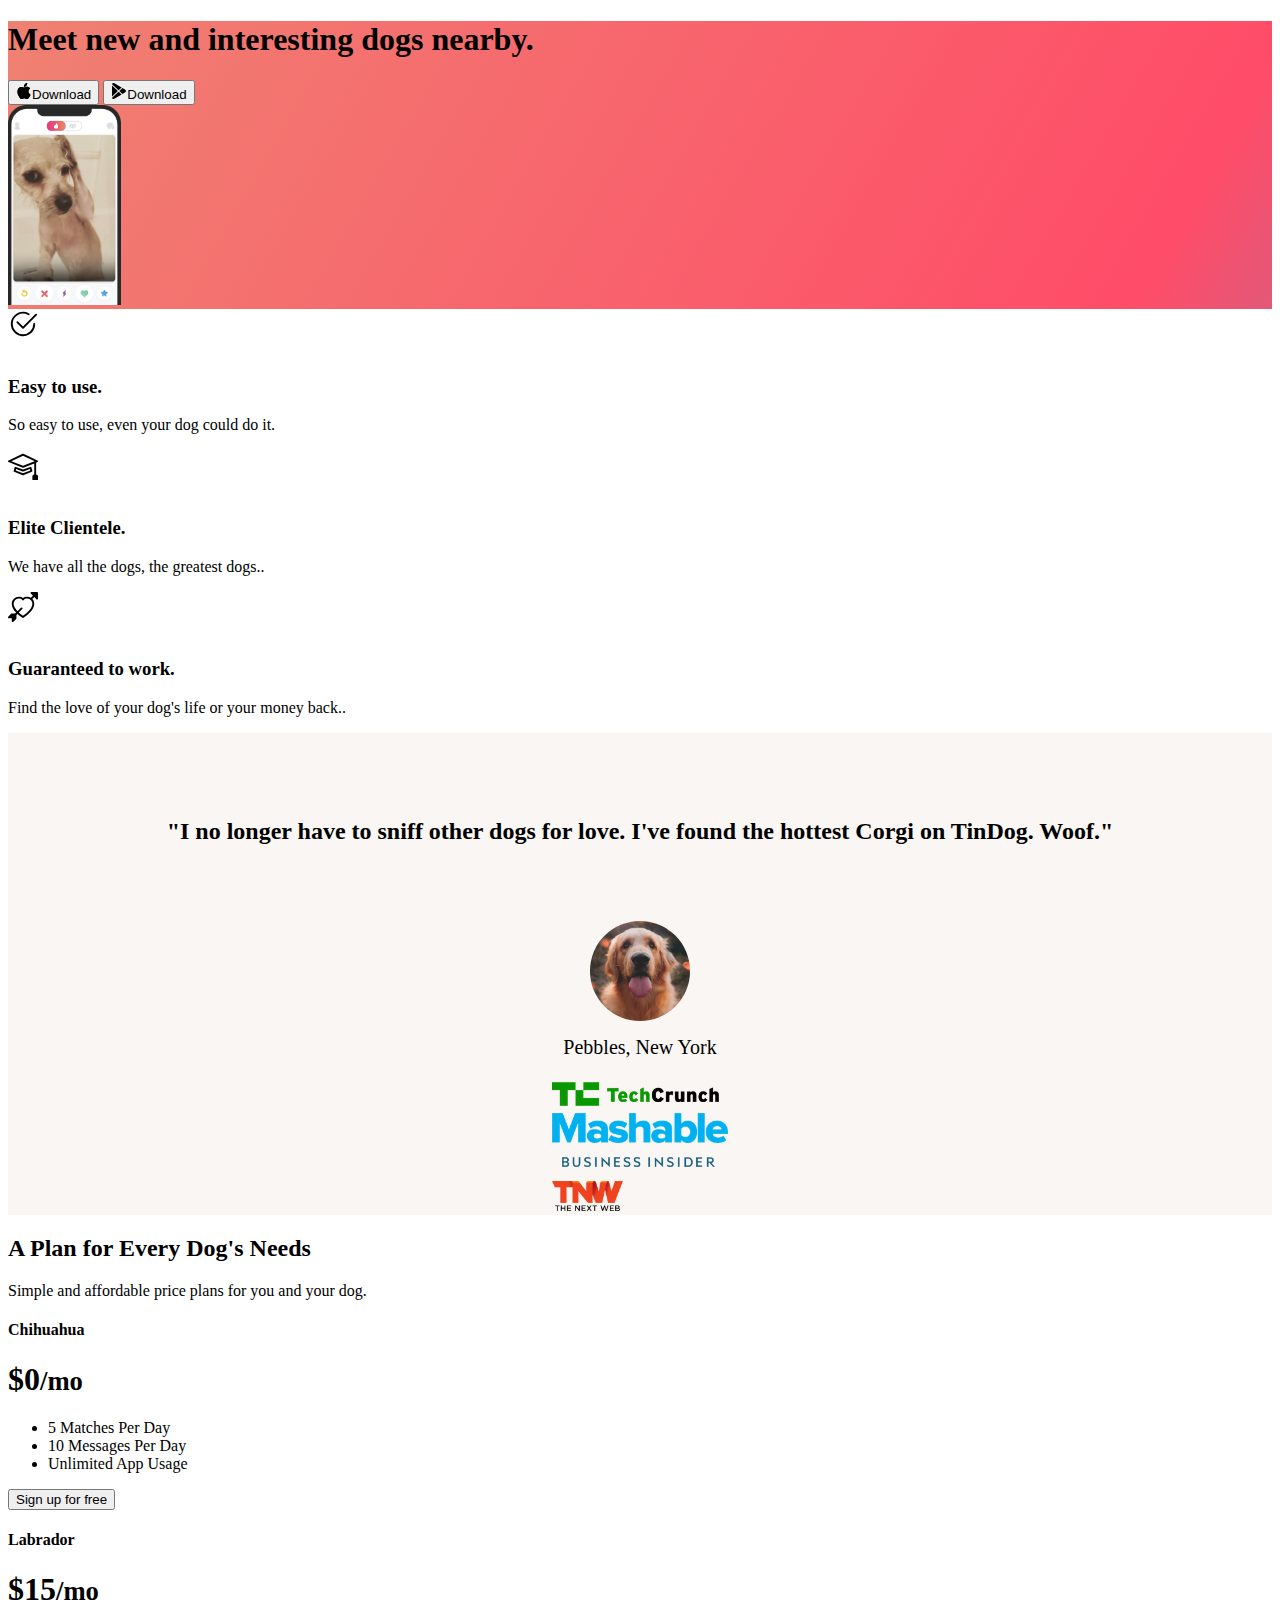
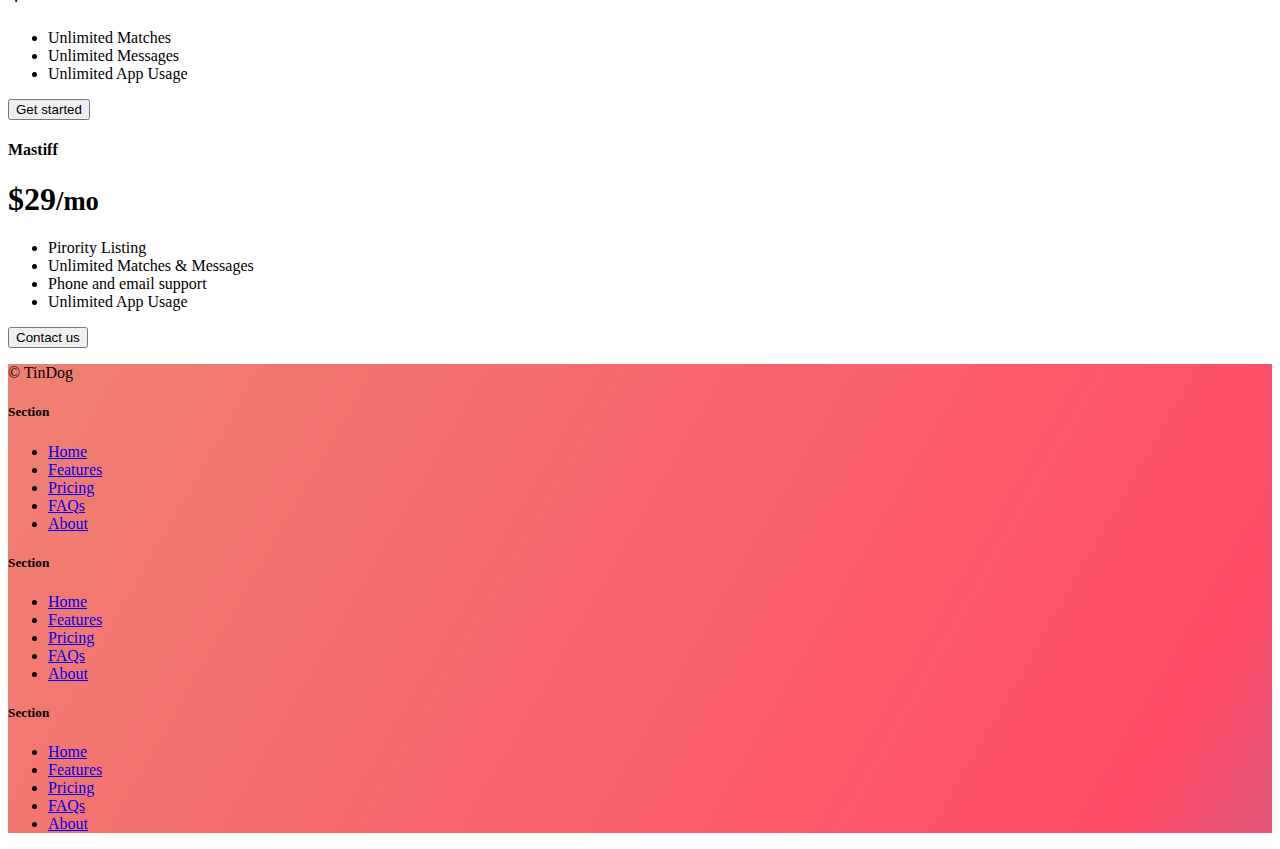
<file: index.html>
<!DOCTYPE html>
<html lang="en">

<head>
  <meta charset="UTF-8">
  <meta name="viewport" content="width=device-width, initial-scale=1.0">
  <title>TinDog</title>

  <link href="https://cdn.jsdelivr.net/npm/bootstrap@5.3.0-alpha2/dist/css/bootstrap.min.css" rel="stylesheet"
    integrity="sha384-aFq/bzH65dt+w6FI2ooMVUpc+21e0SRygnTpmBvdBgSdnuTN7QbdgL+OapgHtvPp" crossorigin="anonymous">

  <link rel="stylesheet" href="tin-dog.css">
</head>

<body>

  <!-- Title -->
  <section id="title" class="gradient-background">
    <div class="container col-xxl-8 px-4 pt-5">
      <div class="row flex-lg row-reverse p-4 pb-0 pe-lg-0 pt-lg-5 align-items-center">
        <div class="col-lg-7 p-3 p-lg-5 pt-lg-3">
          <h1 class="display-4 fw-bold lh-1 text-body-emphasis">Meet new and interesting dogs nearby.</h1>
          <div class="d-grid gap-2 d-md-flex justify-content-md-start mb-4 mb-lg-3">
            <button type="button" class="btn btn-light btn-lg px-4 me-md-2 fw-bold"><svg xmlns="http://www.w3.org/2000/svg" width="16" height="16" fill="currentColor"
              class="bi bi-apple mb-1" viewBox="0 0 16 16">
<path
                d="M11.182.008C11.148-.03 9.923.023 8.857 1.18c-1.066 1.156-.902 2.482-.878 2.516.024.034 1.52.087 2.475-1.258.955-1.345.762-2.391.728-2.43Zm3.314 11.733c-.048-.096-2.325-1.234-2.113-3.422.212-2.189 1.675-2.789 1.698-2.854.023-.065-.597-.79-1.254-1.157a3.692 3.692 0 0 0-1.563-.434c-.108-.003-.483-.095-1.254.116-.508.139-1.653.589-1.968.607-.316.018-1.256-.522-2.267-.665-.647-.125-1.333.131-1.824.328-.49.196-1.422.754-2.074 2.237-.652 1.482-.311 3.83-.067 4.56.244.729.625 1.924 1.273 2.796.576.984 1.34 1.667 1.659 1.899.319.232 1.219.386 1.843.067.502-.308 1.408-.485 1.766-.472.357.013 1.061.154 1.782.539.571.197 1.111.115 1.652-.105.541-.221 1.324-1.059 2.238-2.758.347-.79.505-1.217.473-1.282Z" />
<path
                d="M11.182.008C11.148-.03 9.923.023 8.857 1.18c-1.066 1.156-.902 2.482-.878 2.516.024.034 1.52.087 2.475-1.258.955-1.345.762-2.391.728-2.43Zm3.314 11.733c-.048-.096-2.325-1.234-2.113-3.422.212-2.189 1.675-2.789 1.698-2.854.023-.065-.597-.79-1.254-1.157a3.692 3.692 0 0 0-1.563-.434c-.108-.003-.483-.095-1.254.116-.508.139-1.653.589-1.968.607-.316.018-1.256-.522-2.267-.665-.647-.125-1.333.131-1.824.328-.49.196-1.422.754-2.074 2.237-.652 1.482-.311 3.83-.067 4.56.244.729.625 1.924 1.273 2.796.576.984 1.34 1.667 1.659 1.899.319.232 1.219.386 1.843.067.502-.308 1.408-.485 1.766-.472.357.013 1.061.154 1.782.539.571.197 1.111.115 1.652-.105.541-.221 1.324-1.059 2.238-2.758.347-.79.505-1.217.473-1.282Z" />
</svg>Download</button>
            <button type="button" class="btn btn-outline-light btn-lg px-4"><svg xmlns="http://www.w3.org/2000/svg" width="16" height="16" fill="currentColor"
              class="bi bi-google-play mb-1" viewBox="0 0 16 16">
<path
                d="M14.222 9.374c1.037-.61 1.037-2.137 0-2.748L11.528 5.04 8.32 8l3.207 2.96 2.694-1.586Zm-3.595 2.116L7.583 8.68 1.03 14.73c.201 1.029 1.36 1.61 2.303 1.055l7.294-4.295ZM1 13.396V2.603L6.846 8 1 13.396ZM1.03 1.27l6.553 6.05 3.044-2.81L3.333.215C2.39-.341 1.231.24 1.03 1.27Z" />
</svg>Download</button>
          </div>
        </div>
        <div class="col-lg-4 offset-lg-1 p-0 overflow-hidden col-10">
            <img class="rounded-lg-3 img-fluid mx-lg-auto" src="./iphone.png" alt="iphone" height="200" loading="lazy">
        </div>
      </div>
    </div>


  </section>
  <!-- Features -->
  <section id="features">
    <div class="container mt-5" id="hanging-icons">
      <div class="row g-4 py-5 row-cols-1 row-cols-lg-3">
        <div class="col d-flex align-items-start">
          <div class="icon-square text-body-emphasis bg-body-secondary d-inline-flex align-items-center justify-content-center fs-4 flex-shrink-0 me-3">
  
<svg xmlns="http://www.w3.org/2000/svg" height="30" fill="currentColor" class="bi bi-check2-circle"
              viewBox="0 0 16 16">
<path
                d="M2.5 8a5.5 5.5 0 0 1 8.25-4.764.5.5 0 0 0 .5-.866A6.5 6.5 0 1 0 14.5 8a.5.5 0 0 0-1 0 5.5 5.5 0 1 1-11 0z" />
<path
                d="M15.354 3.354a.5.5 0 0 0-.708-.708L8 9.293 5.354 6.646a.5.5 0 1 0-.708.708l3 3a.5.5 0 0 0 .708 0l7-7z" />
</svg>
          </div>
          <div>
            <h3 class="fs-2 text-body-emphasis">Easy to use.</h3>
            <p>So easy to use, even your dog could do it.</p>
            
          </div>
        </div>
        <div class="col d-flex align-items-start">
          <div class="icon-square text-body-emphasis bg-body-secondary d-inline-flex align-items-center justify-content-center fs-4 flex-shrink-0 me-3">
            <svg xmlns="http://www.w3.org/2000/svg" height="30" fill="currentColor" class="bi bi-mortarboard" viewBox="0 0 16 16">
              <path d="M8.211 2.047a.5.5 0 0 0-.422 0l-7.5 3.5a.5.5 0 0 0 .025.917l7.5 3a.5.5 0 0 0 .372 0L14 7.14V13a1 1 0 0 0-1 1v2h3v-2a1 1 0 0 0-1-1V6.739l.686-.275a.5.5 0 0 0 .025-.917l-7.5-3.5ZM8 8.46 1.758 5.965 8 3.052l6.242 2.913L8 8.46Z"/>
              <path d="M4.176 9.032a.5.5 0 0 0-.656.327l-.5 1.7a.5.5 0 0 0 .294.605l4.5 1.8a.5.5 0 0 0 .372 0l4.5-1.8a.5.5 0 0 0 .294-.605l-.5-1.7a.5.5 0 0 0-.656-.327L8 10.466 4.176 9.032Zm-.068 1.873.22-.748 3.496 1.311a.5.5 0 0 0 .352 0l3.496-1.311.22.748L8 12.46l-3.892-1.556Z"/>
              </svg>
          </div>
          <div>
            <h3 class="fs-2 text-body-emphasis">Elite Clientele.</h3>
            <p>We have all the dogs, the greatest dogs..</p>
            
          </div>
        </div>
        <div class="col d-flex align-items-start">
          <div class="icon-square text-body-emphasis bg-body-secondary d-inline-flex align-items-center justify-content-center fs-4 flex-shrink-0 me-3">
          
<svg xmlns="http://www.w3.org/2000/svg" height="30" fill="currentColor" class="bi bi-arrow-through-heart"
              viewBox="0 0 16 16">
<path fill-rule="evenodd"
                d="M2.854 15.854A.5.5 0 0 1 2 15.5V14H.5a.5.5 0 0 1-.354-.854l1.5-1.5A.5.5 0 0 1 2 11.5h1.793l.53-.53c-.771-.802-1.328-1.58-1.704-2.32-.798-1.575-.775-2.996-.213-4.092C3.426 2.565 6.18 1.809 8 3.233c1.25-.98 2.944-.928 4.212-.152L13.292 2 12.147.854A.5.5 0 0 1 12.5 0h3a.5.5 0 0 1 .5.5v3a.5.5 0 0 1-.854.354L14 2.707l-1.006 1.006c.236.248.44.531.6.845.562 1.096.585 2.517-.213 4.092-.793 1.563-2.395 3.288-5.105 5.08L8 13.912l-.276-.182a21.86 21.86 0 0 1-2.685-2.062l-.539.54V14a.5.5 0 0 1-.146.354l-1.5 1.5Zm2.893-4.894A20.419 20.419 0 0 0 8 12.71c2.456-1.666 3.827-3.207 4.489-4.512.679-1.34.607-2.42.215-3.185-.817-1.595-3.087-2.054-4.346-.761L8 4.62l-.358-.368c-1.259-1.293-3.53-.834-4.346.761-.392.766-.464 1.845.215 3.185.323.636.815 1.33 1.519 2.065l1.866-1.867a.5.5 0 1 1 .708.708L5.747 10.96Z" />
</svg>
          </div>
          <div>
            <h3 class="fs-2 text-body-emphasis">Guaranteed to work.</h3>
            <p>Find the love of your dog's life or your money back..</p>
            
          </div>
        </div>
      </div>
    </div>
  </section>

  <!-- Testimonial -->
  <section id="testimonial">
    <div class="container-fluid flex">
      <div class="heading">
        <h2>"I no longer have to sniff other dogs for love. I've found the hottest Corgi on TinDog. Woof."
        </h2>
      </div>
      <div class="img-container">
        <img src="./dog-img.jpg" alt="an image of a dog" class="img-item">
        <p class="paragraph">Pebbles, New York</p>
      </div>
      <div class="grid container py-5 my-5 col-lg-12 col-sm-3 px-5">
        <div class="row">
          <div class="col"><img src="./techcrunch.png" alt="techcrunch logo"></div>
          <div class="col"><img src="./mashable.png" alt="mashable"></div>
          <div class="col"><img src="./bizinsider.png" alt="bizinsider"></div>
          <div class="col"><img src="./tnw.png" alt="tnw"></div>
        </div>
        
      </div>
    </div>
  </section>
  <!-- Pricing -->
  <section id="pricing">
    <div class="container py-3">
      <header>
        <div class="pricing-header p-3 pb-md-4 mx-auto text-center">
          <h2 class="display-4 fw-normal text-body-emphasis">A Plan for Every Dog's Needs</h2>
          <p class="fs-5 text-body-secondary">Simple and affordable price plans for you and your dog.</p>
        </div>
      </header>
    
      <main>
        <div class="row row-cols-1 row-cols-md-3 mb-3 text-center">
          <div class="col">
            <div class="card mb-4 rounded-3 shadow-sm">
              <div class="card-header py-3">
                <h4 class="my-0 fw-normal">Chihuahua</h4>
              </div>
              <div class="card-body">
                <h1 class="card-title pricing-card-title">$0<small class="text-body-secondary fw-light">/mo</small></h1>
                <ul class="list-unstyled mt-3 mb-4">
                  <li>5 Matches Per Day</li>
                  <li>10 Messages Per Day</li>
                  <li>Unlimited App Usage</li>
                </ul>
                <button type="button" class="w-100 btn btn-lg btn-outline-dark">Sign up for free</button>
              </div>
            </div>
          </div>
          <div class="col">
            <div class="card mb-4 rounded-3 shadow-sm">
              <div class="card-header py-3">
                <h4 class="my-0 fw-normal">Labrador</h4>
              </div>
              <div class="card-body">
                <h1 class="card-title pricing-card-title">$15<small class="text-body-secondary fw-light">/mo</small></h1>
                <ul class="list-unstyled mt-3 mb-4">
                  <li>Unlimited Matches</li>
                  <li>Unlimited Messages</li>
                  <li>Unlimited App Usage</li>
                </ul>
                <button type="button" class="w-100 btn btn-lg btn-dark">Get started</button>
              </div>
            </div>
          </div>
          <div class="col">
            <div class="card mb-4 rounded-3 shadow-sm border-dark">
              <div class="card-header py-3 text-bg-dark border-dark">
                <h4 class="my-0 fw-normal">Mastiff</h4>
              </div>
              <div class="card-body">
                <h1 class="card-title pricing-card-title">$29<small class="text-body-secondary fw-light">/mo</small></h1>
                <ul class="list-unstyled mt-3 mb-4">
                  <li>Pirority Listing</li>
                  <li>Unlimited Matches & Messages</li>
                  <li>Phone and email support</li>
                  <li>Unlimited App Usage</li>
                </ul>
                <button type="button" class="w-100 btn btn-lg btn-dark">Contact us</button>
              </div>
            </div>
          </div>
        </div>
    
      </main>
    </div>
  </section>
  <!-- Footer -->
  <section id="footer">
    <div class="container-fluid gradient-background mb-0 pb-0">
      <footer class="row row-cols-1 row-cols-sm-2 row-cols-md-5 py-5 mt-5 border-top">
        <div class="col mb-3">
          <p class="text-body-secondary">© TinDog</p>
        </div>
    
        <div class="col mb-3">
    
        </div>
    
        <div class="col mb-3">
          <h5>Section</h5>
          <ul class="nav flex-column">
            <li class="nav-item mb-2"><a href="#" class="nav-link p-0 text-body-secondary">Home</a></li>
            <li class="nav-item mb-2"><a href="#" class="nav-link p-0 text-body-secondary">Features</a></li>
            <li class="nav-item mb-2"><a href="#" class="nav-link p-0 text-body-secondary">Pricing</a></li>
            <li class="nav-item mb-2"><a href="#" class="nav-link p-0 text-body-secondary">FAQs</a></li>
            <li class="nav-item mb-2"><a href="#" class="nav-link p-0 text-body-secondary">About</a></li>
          </ul>
        </div>
    
        <div class="col mb-3">
          <h5>Section</h5>
          <ul class="nav flex-column">
            <li class="nav-item mb-2"><a href="#" class="nav-link p-0 text-body-secondary">Home</a></li>
            <li class="nav-item mb-2"><a href="#" class="nav-link p-0 text-body-secondary">Features</a></li>
            <li class="nav-item mb-2"><a href="#" class="nav-link p-0 text-body-secondary">Pricing</a></li>
            <li class="nav-item mb-2"><a href="#" class="nav-link p-0 text-body-secondary">FAQs</a></li>
            <li class="nav-item mb-2"><a href="#" class="nav-link p-0 text-body-secondary">About</a></li>
          </ul>
        </div>
    
        <div class="col mb-3">
          <h5>Section</h5>
          <ul class="nav flex-column">
            <li class="nav-item mb-2"><a href="#" class="nav-link p-0 text-body-secondary">Home</a></li>
            <li class="nav-item mb-2"><a href="#" class="nav-link p-0 text-body-secondary">Features</a></li>
            <li class="nav-item mb-2"><a href="#" class="nav-link p-0 text-body-secondary">Pricing</a></li>
            <li class="nav-item mb-2"><a href="#" class="nav-link p-0 text-body-secondary">FAQs</a></li>
            <li class="nav-item mb-2"><a href="#" class="nav-link p-0 text-body-secondary">About</a></li>
          </ul>
        </div>
      </footer>
    </div>
  </section>

   <script src="https://cdn.jsdelivr.net/npm/bootstrap@5.3.3/dist/js/bootstrap.bundle.min.js" integrity="sha384-YvpcrYf0tY3lHB60NNkmXc5s9fDVZLESaAA55NDzOxhy9GkcIdslK1eN7N6jIeHz" crossorigin="anonymous"></script>
</body>

</html>
</file>
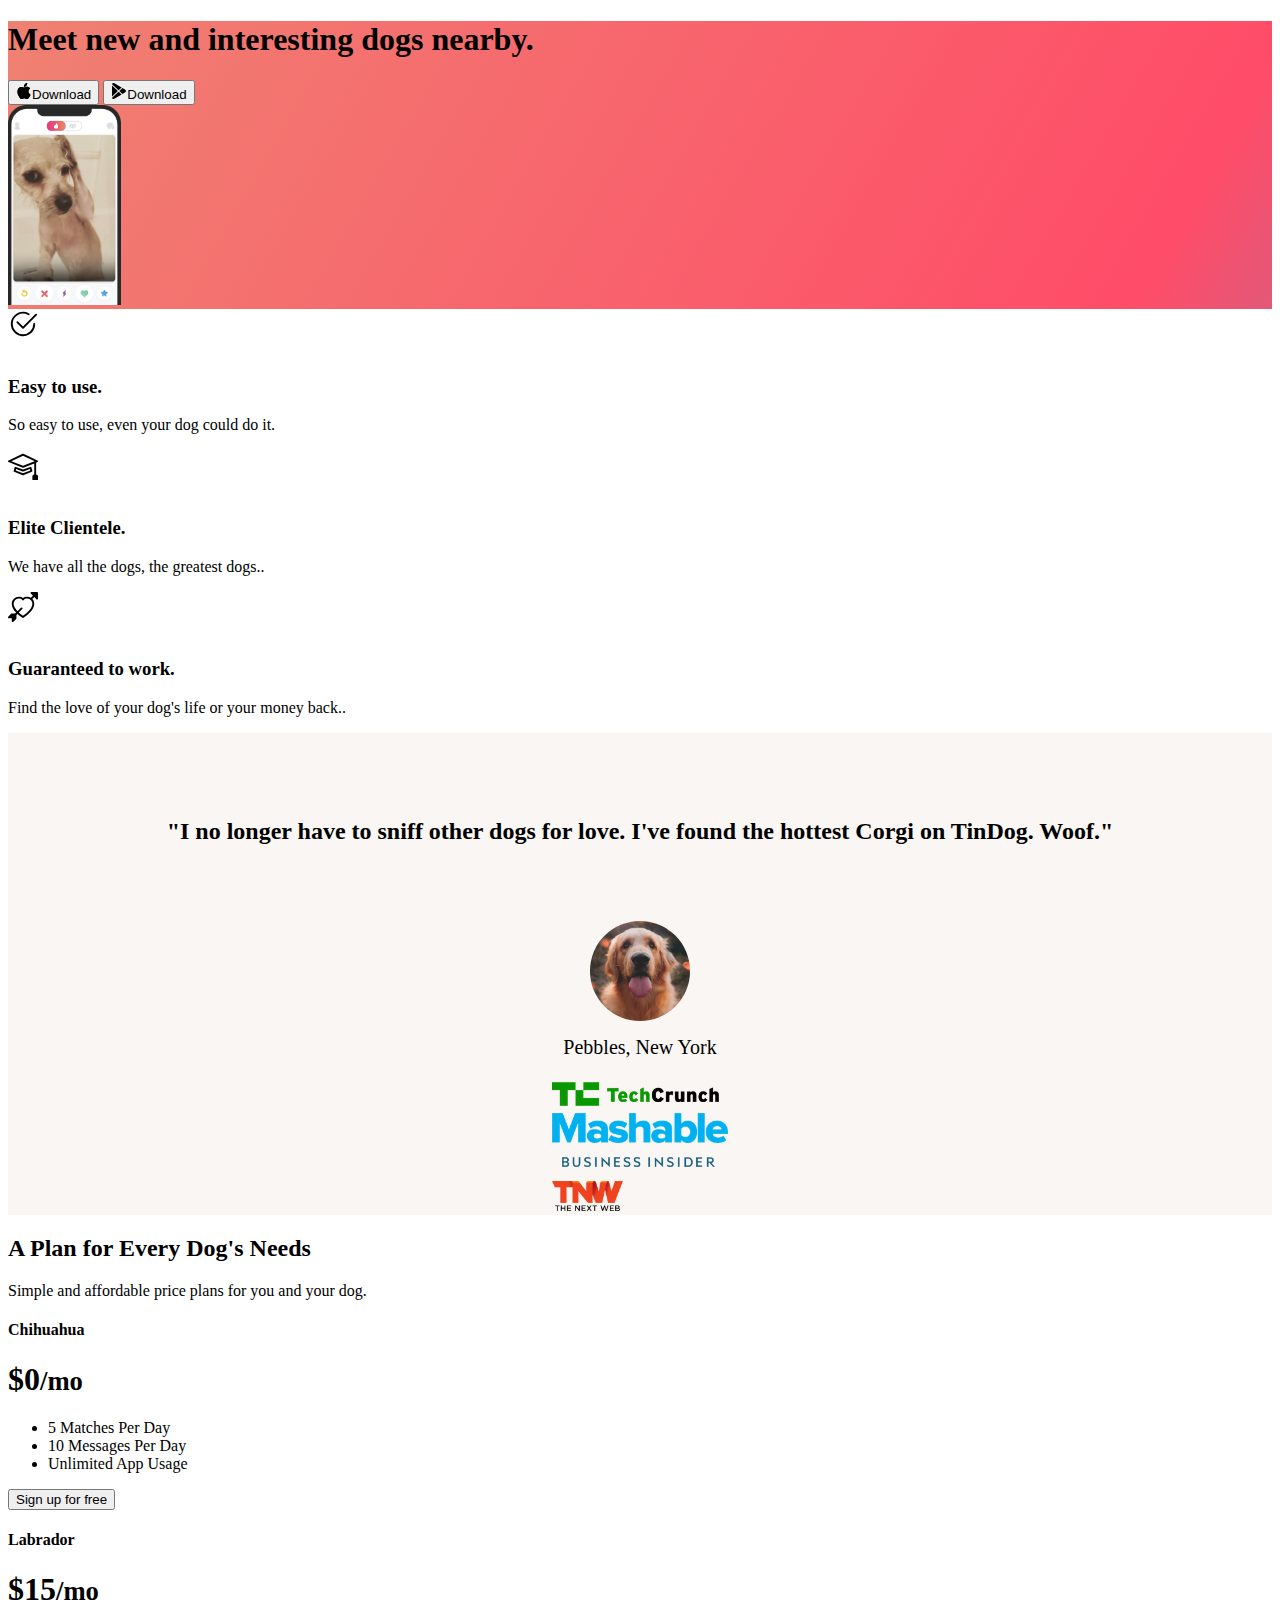
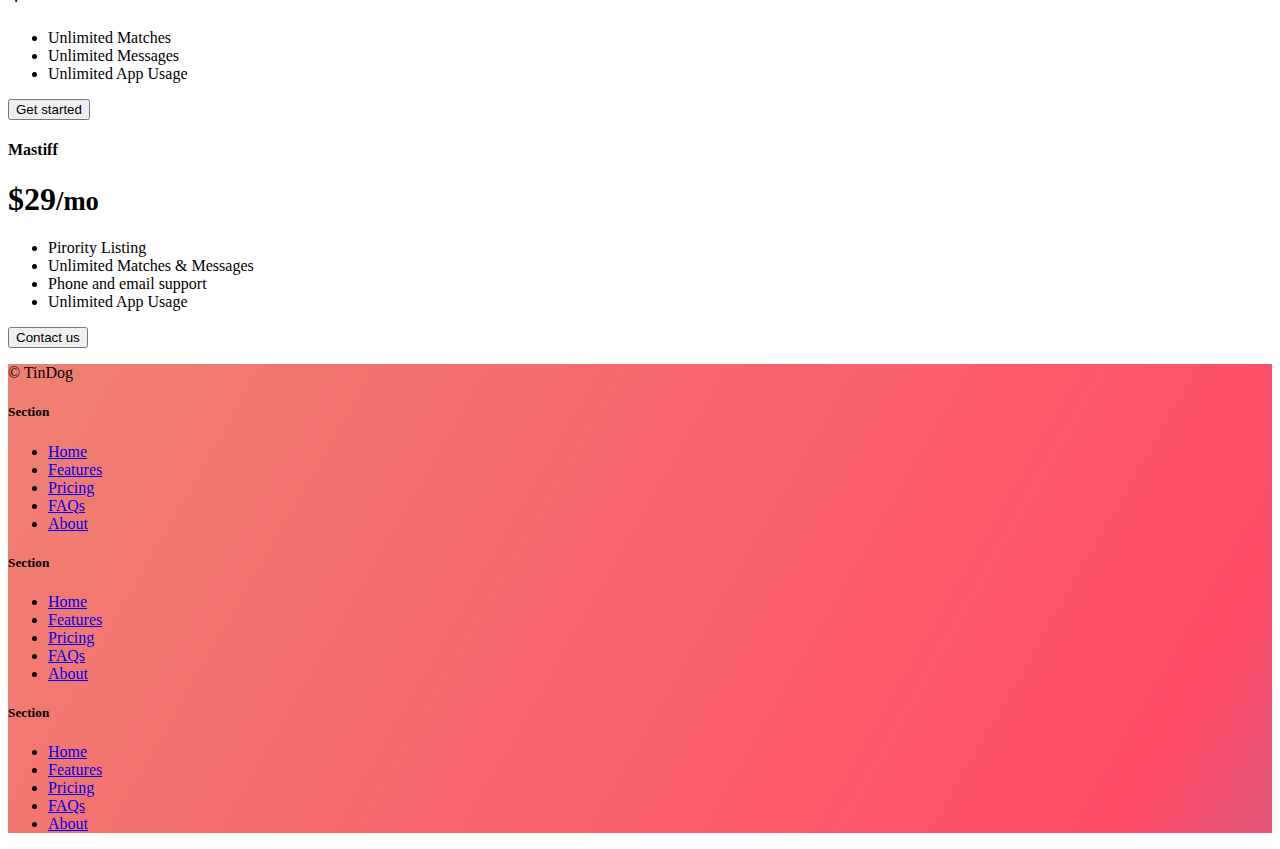
<file: tindog-project/index.html>
<!DOCTYPE html>
<html lang="en">

<head>
  <meta charset="UTF-8">
  <meta name="viewport" content="width=device-width, initial-scale=1.0">
  <title>TinDog</title>

  <link href="https://cdn.jsdelivr.net/npm/bootstrap@5.3.0-alpha2/dist/css/bootstrap.min.css" rel="stylesheet"
    integrity="sha384-aFq/bzH65dt+w6FI2ooMVUpc+21e0SRygnTpmBvdBgSdnuTN7QbdgL+OapgHtvPp" crossorigin="anonymous">

  <link rel="stylesheet" href="tin-dog.css">
</head>

<body>

  <!-- Title -->
  <section id="title" class="gradient-background">
    <div class="container col-xxl-8 px-4 pt-5">
      <div class="row flex-lg row-reverse p-4 pb-0 pe-lg-0 pt-lg-5 align-items-center">
        <div class="col-lg-7 p-3 p-lg-5 pt-lg-3">
          <h1 class="display-4 fw-bold lh-1 text-body-emphasis">Meet new and interesting dogs nearby.</h1>
          <div class="d-grid gap-2 d-md-flex justify-content-md-start mb-4 mb-lg-3">
            <button type="button" class="btn btn-light btn-lg px-4 me-md-2 fw-bold"><svg xmlns="http://www.w3.org/2000/svg" width="16" height="16" fill="currentColor"
              class="bi bi-apple mb-1" viewBox="0 0 16 16">
<path
                d="M11.182.008C11.148-.03 9.923.023 8.857 1.18c-1.066 1.156-.902 2.482-.878 2.516.024.034 1.52.087 2.475-1.258.955-1.345.762-2.391.728-2.43Zm3.314 11.733c-.048-.096-2.325-1.234-2.113-3.422.212-2.189 1.675-2.789 1.698-2.854.023-.065-.597-.79-1.254-1.157a3.692 3.692 0 0 0-1.563-.434c-.108-.003-.483-.095-1.254.116-.508.139-1.653.589-1.968.607-.316.018-1.256-.522-2.267-.665-.647-.125-1.333.131-1.824.328-.49.196-1.422.754-2.074 2.237-.652 1.482-.311 3.83-.067 4.56.244.729.625 1.924 1.273 2.796.576.984 1.34 1.667 1.659 1.899.319.232 1.219.386 1.843.067.502-.308 1.408-.485 1.766-.472.357.013 1.061.154 1.782.539.571.197 1.111.115 1.652-.105.541-.221 1.324-1.059 2.238-2.758.347-.79.505-1.217.473-1.282Z" />
<path
                d="M11.182.008C11.148-.03 9.923.023 8.857 1.18c-1.066 1.156-.902 2.482-.878 2.516.024.034 1.52.087 2.475-1.258.955-1.345.762-2.391.728-2.43Zm3.314 11.733c-.048-.096-2.325-1.234-2.113-3.422.212-2.189 1.675-2.789 1.698-2.854.023-.065-.597-.79-1.254-1.157a3.692 3.692 0 0 0-1.563-.434c-.108-.003-.483-.095-1.254.116-.508.139-1.653.589-1.968.607-.316.018-1.256-.522-2.267-.665-.647-.125-1.333.131-1.824.328-.49.196-1.422.754-2.074 2.237-.652 1.482-.311 3.83-.067 4.56.244.729.625 1.924 1.273 2.796.576.984 1.34 1.667 1.659 1.899.319.232 1.219.386 1.843.067.502-.308 1.408-.485 1.766-.472.357.013 1.061.154 1.782.539.571.197 1.111.115 1.652-.105.541-.221 1.324-1.059 2.238-2.758.347-.79.505-1.217.473-1.282Z" />
</svg>Download</button>
            <button type="button" class="btn btn-outline-light btn-lg px-4"><svg xmlns="http://www.w3.org/2000/svg" width="16" height="16" fill="currentColor"
              class="bi bi-google-play mb-1" viewBox="0 0 16 16">
<path
                d="M14.222 9.374c1.037-.61 1.037-2.137 0-2.748L11.528 5.04 8.32 8l3.207 2.96 2.694-1.586Zm-3.595 2.116L7.583 8.68 1.03 14.73c.201 1.029 1.36 1.61 2.303 1.055l7.294-4.295ZM1 13.396V2.603L6.846 8 1 13.396ZM1.03 1.27l6.553 6.05 3.044-2.81L3.333.215C2.39-.341 1.231.24 1.03 1.27Z" />
</svg>Download</button>
          </div>
        </div>
        <div class="col-lg-4 offset-lg-1 p-0 overflow-hidden col-10">
            <img class="rounded-lg-3 img-fluid mx-lg-auto" src="./iphone.png" alt="iphone" height="200" loading="lazy">
        </div>
      </div>
    </div>


  </section>
  <!-- Features -->
  <section id="features">
    <div class="container mt-5" id="hanging-icons">
      <div class="row g-4 py-5 row-cols-1 row-cols-lg-3">
        <div class="col d-flex align-items-start">
          <div class="icon-square text-body-emphasis bg-body-secondary d-inline-flex align-items-center justify-content-center fs-4 flex-shrink-0 me-3">
  
<svg xmlns="http://www.w3.org/2000/svg" height="30" fill="currentColor" class="bi bi-check2-circle"
              viewBox="0 0 16 16">
<path
                d="M2.5 8a5.5 5.5 0 0 1 8.25-4.764.5.5 0 0 0 .5-.866A6.5 6.5 0 1 0 14.5 8a.5.5 0 0 0-1 0 5.5 5.5 0 1 1-11 0z" />
<path
                d="M15.354 3.354a.5.5 0 0 0-.708-.708L8 9.293 5.354 6.646a.5.5 0 1 0-.708.708l3 3a.5.5 0 0 0 .708 0l7-7z" />
</svg>
          </div>
          <div>
            <h3 class="fs-2 text-body-emphasis">Easy to use.</h3>
            <p>So easy to use, even your dog could do it.</p>
            
          </div>
        </div>
        <div class="col d-flex align-items-start">
          <div class="icon-square text-body-emphasis bg-body-secondary d-inline-flex align-items-center justify-content-center fs-4 flex-shrink-0 me-3">
            <svg xmlns="http://www.w3.org/2000/svg" height="30" fill="currentColor" class="bi bi-mortarboard" viewBox="0 0 16 16">
              <path d="M8.211 2.047a.5.5 0 0 0-.422 0l-7.5 3.5a.5.5 0 0 0 .025.917l7.5 3a.5.5 0 0 0 .372 0L14 7.14V13a1 1 0 0 0-1 1v2h3v-2a1 1 0 0 0-1-1V6.739l.686-.275a.5.5 0 0 0 .025-.917l-7.5-3.5ZM8 8.46 1.758 5.965 8 3.052l6.242 2.913L8 8.46Z"/>
              <path d="M4.176 9.032a.5.5 0 0 0-.656.327l-.5 1.7a.5.5 0 0 0 .294.605l4.5 1.8a.5.5 0 0 0 .372 0l4.5-1.8a.5.5 0 0 0 .294-.605l-.5-1.7a.5.5 0 0 0-.656-.327L8 10.466 4.176 9.032Zm-.068 1.873.22-.748 3.496 1.311a.5.5 0 0 0 .352 0l3.496-1.311.22.748L8 12.46l-3.892-1.556Z"/>
              </svg>
          </div>
          <div>
            <h3 class="fs-2 text-body-emphasis">Elite Clientele.</h3>
            <p>We have all the dogs, the greatest dogs..</p>
            
          </div>
        </div>
        <div class="col d-flex align-items-start">
          <div class="icon-square text-body-emphasis bg-body-secondary d-inline-flex align-items-center justify-content-center fs-4 flex-shrink-0 me-3">
          
<svg xmlns="http://www.w3.org/2000/svg" height="30" fill="currentColor" class="bi bi-arrow-through-heart"
              viewBox="0 0 16 16">
<path fill-rule="evenodd"
                d="M2.854 15.854A.5.5 0 0 1 2 15.5V14H.5a.5.5 0 0 1-.354-.854l1.5-1.5A.5.5 0 0 1 2 11.5h1.793l.53-.53c-.771-.802-1.328-1.58-1.704-2.32-.798-1.575-.775-2.996-.213-4.092C3.426 2.565 6.18 1.809 8 3.233c1.25-.98 2.944-.928 4.212-.152L13.292 2 12.147.854A.5.5 0 0 1 12.5 0h3a.5.5 0 0 1 .5.5v3a.5.5 0 0 1-.854.354L14 2.707l-1.006 1.006c.236.248.44.531.6.845.562 1.096.585 2.517-.213 4.092-.793 1.563-2.395 3.288-5.105 5.08L8 13.912l-.276-.182a21.86 21.86 0 0 1-2.685-2.062l-.539.54V14a.5.5 0 0 1-.146.354l-1.5 1.5Zm2.893-4.894A20.419 20.419 0 0 0 8 12.71c2.456-1.666 3.827-3.207 4.489-4.512.679-1.34.607-2.42.215-3.185-.817-1.595-3.087-2.054-4.346-.761L8 4.62l-.358-.368c-1.259-1.293-3.53-.834-4.346.761-.392.766-.464 1.845.215 3.185.323.636.815 1.33 1.519 2.065l1.866-1.867a.5.5 0 1 1 .708.708L5.747 10.96Z" />
</svg>
          </div>
          <div>
            <h3 class="fs-2 text-body-emphasis">Guaranteed to work.</h3>
            <p>Find the love of your dog's life or your money back..</p>
            
          </div>
        </div>
      </div>
    </div>
  </section>

  <!-- Testimonial -->
  <section id="testimonial">
    <div class="container-fluid flex">
      <div class="heading">
        <h2>"I no longer have to sniff other dogs for love. I've found the hottest Corgi on TinDog. Woof."
        </h2>
      </div>
      <div class="img-container">
        <img src="./dog-img.jpg" alt="an image of a dog" class="img-item">
        <p class="paragraph">Pebbles, New York</p>
      </div>
      <div class="grid container py-5 my-5 col-lg-12 col-sm-3 px-5">
        <div class="row">
          <div class="col"><img src="./techcrunch.png" alt="techcrunch logo"></div>
          <div class="col"><img src="./mashable.png" alt="mashable"></div>
          <div class="col"><img src="./bizinsider.png" alt="bizinsider"></div>
          <div class="col"><img src="./tnw.png" alt="tnw"></div>
        </div>
        
      </div>
    </div>
  </section>
  <!-- Pricing -->
  <section id="pricing">
    <div class="container py-3">
      <header>
        <div class="pricing-header p-3 pb-md-4 mx-auto text-center">
          <h2 class="display-4 fw-normal text-body-emphasis">A Plan for Every Dog's Needs</h2>
          <p class="fs-5 text-body-secondary">Simple and affordable price plans for you and your dog.</p>
        </div>
      </header>
    
      <main>
        <div class="row row-cols-1 row-cols-md-3 mb-3 text-center">
          <div class="col">
            <div class="card mb-4 rounded-3 shadow-sm">
              <div class="card-header py-3">
                <h4 class="my-0 fw-normal">Chihuahua</h4>
              </div>
              <div class="card-body">
                <h1 class="card-title pricing-card-title">$0<small class="text-body-secondary fw-light">/mo</small></h1>
                <ul class="list-unstyled mt-3 mb-4">
                  <li>5 Matches Per Day</li>
                  <li>10 Messages Per Day</li>
                  <li>Unlimited App Usage</li>
                </ul>
                <button type="button" class="w-100 btn btn-lg btn-outline-dark">Sign up for free</button>
              </div>
            </div>
          </div>
          <div class="col">
            <div class="card mb-4 rounded-3 shadow-sm">
              <div class="card-header py-3">
                <h4 class="my-0 fw-normal">Labrador</h4>
              </div>
              <div class="card-body">
                <h1 class="card-title pricing-card-title">$15<small class="text-body-secondary fw-light">/mo</small></h1>
                <ul class="list-unstyled mt-3 mb-4">
                  <li>Unlimited Matches</li>
                  <li>Unlimited Messages</li>
                  <li>Unlimited App Usage</li>
                </ul>
                <button type="button" class="w-100 btn btn-lg btn-dark">Get started</button>
              </div>
            </div>
          </div>
          <div class="col">
            <div class="card mb-4 rounded-3 shadow-sm border-dark">
              <div class="card-header py-3 text-bg-dark border-dark">
                <h4 class="my-0 fw-normal">Mastiff</h4>
              </div>
              <div class="card-body">
                <h1 class="card-title pricing-card-title">$29<small class="text-body-secondary fw-light">/mo</small></h1>
                <ul class="list-unstyled mt-3 mb-4">
                  <li>Pirority Listing</li>
                  <li>Unlimited Matches & Messages</li>
                  <li>Phone and email support</li>
                  <li>Unlimited App Usage</li>
                </ul>
                <button type="button" class="w-100 btn btn-lg btn-dark">Contact us</button>
              </div>
            </div>
          </div>
        </div>
    
      </main>
    </div>
  </section>
  <!-- Footer -->
  <section id="footer">
    <div class="container-fluid gradient-background mb-0 pb-0">
      <footer class="row row-cols-1 row-cols-sm-2 row-cols-md-5 py-5 my-5 border-top">
        <div class="col mb-3">
          <p class="text-body-secondary">© TinDog</p>
        </div>
    
        <div class="col mb-3">
    
        </div>
    
        <div class="col mb-3">
          <h5>Section</h5>
          <ul class="nav flex-column">
            <li class="nav-item mb-2"><a href="#" class="nav-link p-0 text-body-secondary">Home</a></li>
            <li class="nav-item mb-2"><a href="#" class="nav-link p-0 text-body-secondary">Features</a></li>
            <li class="nav-item mb-2"><a href="#" class="nav-link p-0 text-body-secondary">Pricing</a></li>
            <li class="nav-item mb-2"><a href="#" class="nav-link p-0 text-body-secondary">FAQs</a></li>
            <li class="nav-item mb-2"><a href="#" class="nav-link p-0 text-body-secondary">About</a></li>
          </ul>
        </div>
    
        <div class="col mb-3">
          <h5>Section</h5>
          <ul class="nav flex-column">
            <li class="nav-item mb-2"><a href="#" class="nav-link p-0 text-body-secondary">Home</a></li>
            <li class="nav-item mb-2"><a href="#" class="nav-link p-0 text-body-secondary">Features</a></li>
            <li class="nav-item mb-2"><a href="#" class="nav-link p-0 text-body-secondary">Pricing</a></li>
            <li class="nav-item mb-2"><a href="#" class="nav-link p-0 text-body-secondary">FAQs</a></li>
            <li class="nav-item mb-2"><a href="#" class="nav-link p-0 text-body-secondary">About</a></li>
          </ul>
        </div>
    
        <div class="col mb-3">
          <h5>Section</h5>
          <ul class="nav flex-column">
            <li class="nav-item mb-2"><a href="#" class="nav-link p-0 text-body-secondary">Home</a></li>
            <li class="nav-item mb-2"><a href="#" class="nav-link p-0 text-body-secondary">Features</a></li>
            <li class="nav-item mb-2"><a href="#" class="nav-link p-0 text-body-secondary">Pricing</a></li>
            <li class="nav-item mb-2"><a href="#" class="nav-link p-0 text-body-secondary">FAQs</a></li>
            <li class="nav-item mb-2"><a href="#" class="nav-link p-0 text-body-secondary">About</a></li>
          </ul>
        </div>
      </footer>
    </div>
  </section>

   <script src="https://cdn.jsdelivr.net/npm/bootstrap@5.3.3/dist/js/bootstrap.bundle.min.js" integrity="sha384-YvpcrYf0tY3lHB60NNkmXc5s9fDVZLESaAA55NDzOxhy9GkcIdslK1eN7N6jIeHz" crossorigin="anonymous"></script>
</body>

</html>
</file>
<file: tin-dog.css>
.gradient-background {
  background: linear-gradient(300deg, #00bfff, #ff4c68, #ef8172);
  background-size: 180% 180%;
  animation: gradient-animation 18s ease infinite;
}

@keyframes gradient-animation {
  0% {
    background-position: 0% 50%;
  }
  50% {
    background-position: 100% 50%;
  }
  100% {
    background-position: 0% 50%;
  }
}

.icon-square {
  width: 3rem;
  height: 3rem;
  border-radius: 0.75rem;
}

.profile-img {
  height: 100px;
  border-radius: 50%;
}

#title.container > div {
  border: 0px !important;
}



.iphone {
  padding-top: 5px;
  height: 200px !important;
  width: 300px;
}


.container-fluid.flex {
  display: flex;
  height: auto;
  justify-content: center;
  align-items: center;
  flex-direction: column;
}

.heading {
  text-align: center;
  margin-bottom: 0.5rem;
  display: block;
}

.img-container {
  align-items: center;
  justify-content: center;
  margin-top: 3rem;
  display: flex;
  flex-direction: column;
  flex-grow: 1;
  
}

.img-item {
  display: flex;
  height: 100px !important;
  border-radius: 50%;
  justify-content: center;
  align-items: center;
}

.paragraph {
  font-size: 20px;
  margin-top: 15px;
  font-weight: lighter;
  width: auto;
}

div.col img {
  height: 30px;
}




body {
  margin-bottom: 0px !important;
}

#testimonial {
  background-color: rgba(247, 244, 240, 0.813);
  padding-top: 65px !important;
}
</file>
<file: tindog-project/tin-dog.css>
.gradient-background {
  background: linear-gradient(300deg, #00bfff, #ff4c68, #ef8172);
  background-size: 180% 180%;
  animation: gradient-animation 18s ease infinite;
}

@keyframes gradient-animation {
  0% {
    background-position: 0% 50%;
  }
  50% {
    background-position: 100% 50%;
  }
  100% {
    background-position: 0% 50%;
  }
}

.icon-square {
  width: 3rem;
  height: 3rem;
  border-radius: 0.75rem;
}

.profile-img {
  height: 100px;
  border-radius: 50%;
}

#title.container > div {
  border: 0px !important;
}



.iphone {
  padding-top: 5px;
  height: 200px !important;
  width: 300px;
}


.container-fluid.flex {
  display: flex;
  height: auto;
  justify-content: center;
  align-items: center;
  flex-direction: column;
}

.heading {
  text-align: center;
  margin-bottom: 0.5rem;
  display: block;
}

.img-container {
  align-items: center;
  justify-content: center;
  margin-top: 3rem;
  display: flex;
  flex-direction: column;
  flex-grow: 1;
  
}

.img-item {
  display: flex;
  height: 100px !important;
  border-radius: 50%;
  justify-content: center;
  align-items: center;
}

.paragraph {
  font-size: 20px;
  margin-top: 15px;
  font-weight: lighter;
  width: auto;
}

div.col img {
  height: 30px;
}




body {
  margin-bottom: 0px !important;
}

#testimonial {
  background-color: rgba(247, 244, 240, 0.813);
  padding-top: 65px !important;
}
</file>
